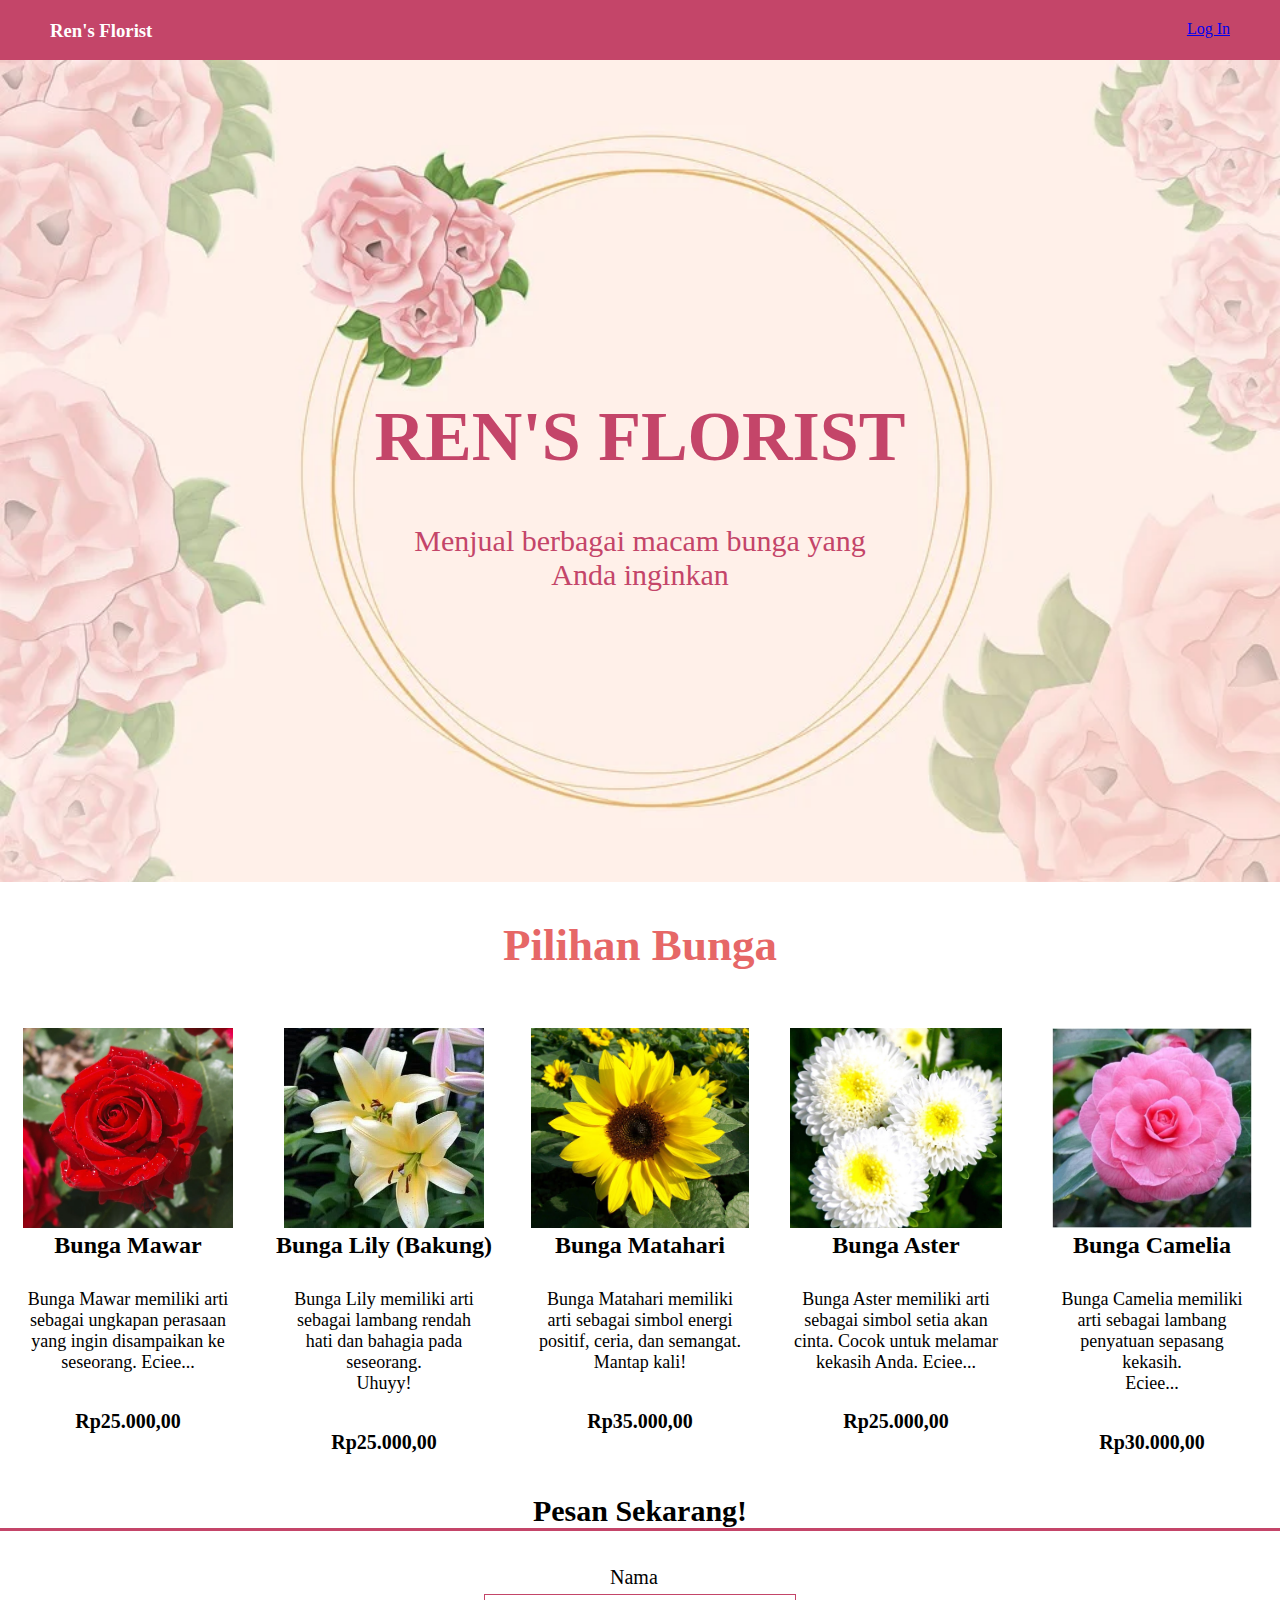
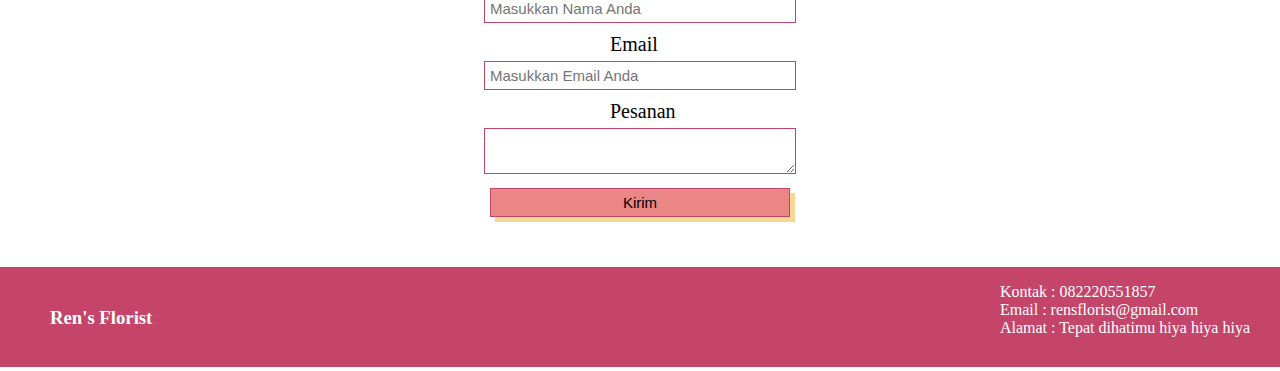
<file: index.html>
<!DOCTYPE html>
<html>
	<head>
		<meta charset="utf-8">
		<title>Ren's Florist</title>
		<link rel="stylesheet" href="stylesheetRen'sFlorist.css">
		<link rel="stylesheet" href="responsiveRensFlorist.css">
	</head>
 
 <body>
   <header>
	<div class="container">
	   <div class="header-left"><h3>Ren's Florist</h3></div>
	
	   
	   <div class="header-right"><a href="#" class="login">Log In</a></div>
	</div>
   </header>
   
	<main>
	 <div class="top-wrapper">
	   <h1>REN'S FLORIST</h1>
	   <p>Menjual berbagai macam bunga yang <br> Anda inginkan</p>
	 </div>
	 
	 <div class="lesson-wrapper">
	   <div class="container">
	     <div class="heading"><h2> Pilihan Bunga</h2></div>
		 
		   <div class="lessons">
		   
		     <div class="lesson">
			   <div class="lesson-icon">
			     <img src="bunga%20mawar.webp">
			     <h3>Bunga Mawar</h3>
			   </div>
				 <p>Bunga Mawar memiliki arti sebagai ungkapan perasaan yang ingin disampaikan ke seseorang. Eciee...</p>
				 <h4>Rp25.000,00</h4>
			 </div>
			 
			 <div class="lesson">
			   <div class="lesson-icon">
			      <img src="bunga lily.jpg">
				  <h3>Bunga Lily (Bakung)</h3>
			   </div>
			      <p>Bunga Lily memiliki arti sebagai lambang rendah hati dan bahagia pada seseorang. <br>Uhuyy!</p>
				  <h4>Rp25.000,00</h4>
			 </div>
			 
			 <div class="lesson">
			   <div class="lesson-icon">
			      <img src="bunga matahari.jpg">
				  <h3>Bunga Matahari</h3>
			   </div>
			      <p>Bunga Matahari memiliki arti sebagai simbol energi positif, ceria, dan semangat. <br>Mantap kali!</p>
				  <h4>Rp35.000,00</h4>
			 </div>
			 
			 <div class="lesson">
			   <div class="lesson-icon">
			      <img src="bunga aster.jpg">
				  <h3>Bunga Aster</h3>
			   </div>
			      <p>Bunga Aster memiliki arti sebagai simbol setia akan cinta. Cocok untuk melamar kekasih Anda. Eciee...</p>
				  <h4>Rp25.000,00</h4>
			 </div>
			 
			 <div class="lesson">
			   <div class="lesson-icon">
			      <img src="bunga camelia.jpg">
				  <h3>Bunga Camelia</h3>
			   </div>
			      <p>Bunga Camelia memiliki arti sebagai lambang penyatuan sepasang kekasih. <br>Eciee...</p>
				  <h4>Rp30.000,00</h4>
			 </div>
			   
		   </div>
		   
		   
	   </div>
	 </div>
	</main>
	
	<div class="form">
	  <h2 class="section-title">Pesan Sekarang!</h2>
	  <p>Nama</p>
	  <input type="text" placeholder="Masukkan Nama Anda">
	  
	  <p>Email</p>
	  <input type="text" placeholder="Masukkan Email Anda">
	  
	  <p>Pesanan</p>
	  <textarea></textarea>
	  
	  <br>
	  <input class="contact-submit" type="submit" value="Kirim">
	</div>

	
	
	<footer>
	  <div class="container">
	    <h3>Ren's Florist</h3>
		
	    <div class="footer-list">
	      <ul>
	        <li> Kontak : 082220551857</li>
		    <li> Email  : rensflorist@gmail.com</li>
		    <li> Alamat : Tepat dihatimu hiya hiya hiya</li>
	      </ul>
	    </div>
		
	   </div>
	</footer>
  </body>
</html>
</file>
<file: responsiveRensFlorist.css>
/*Untuk Tablet*/
@media all and (max-width: 1000px) {
	.top-wrapper h1 {
		font-size: 32px;
	}
	
	.top-wrapper {
		padding-bottom: 160px;
	}
	
	.lesson-wrapper {
		height: 1000px;
	}
	
	.lesson {
		text-align: center;
		width: 100%;
		padding-right: 100px;
	}
	
	.lesson-icon img {
		width: 150px;
		height: 150px;
	}
	
	.lesson-icon {
		margin-bottom: 15px;
	}
	
/*Untuk Smartphone*/
@media all and (max-width: 670px) {
	.lesson-wrapper {
		height: 1000px;
    }
	
	.lesson: {
		width: 100%;
	}

    .top-wrapper h1 {
		font-size: 28px;
		line-height: 36px;
    }

  .top-wrapper p {
	  font-size: 14px;
	  line-height: 20px;
    }
}
</file>
